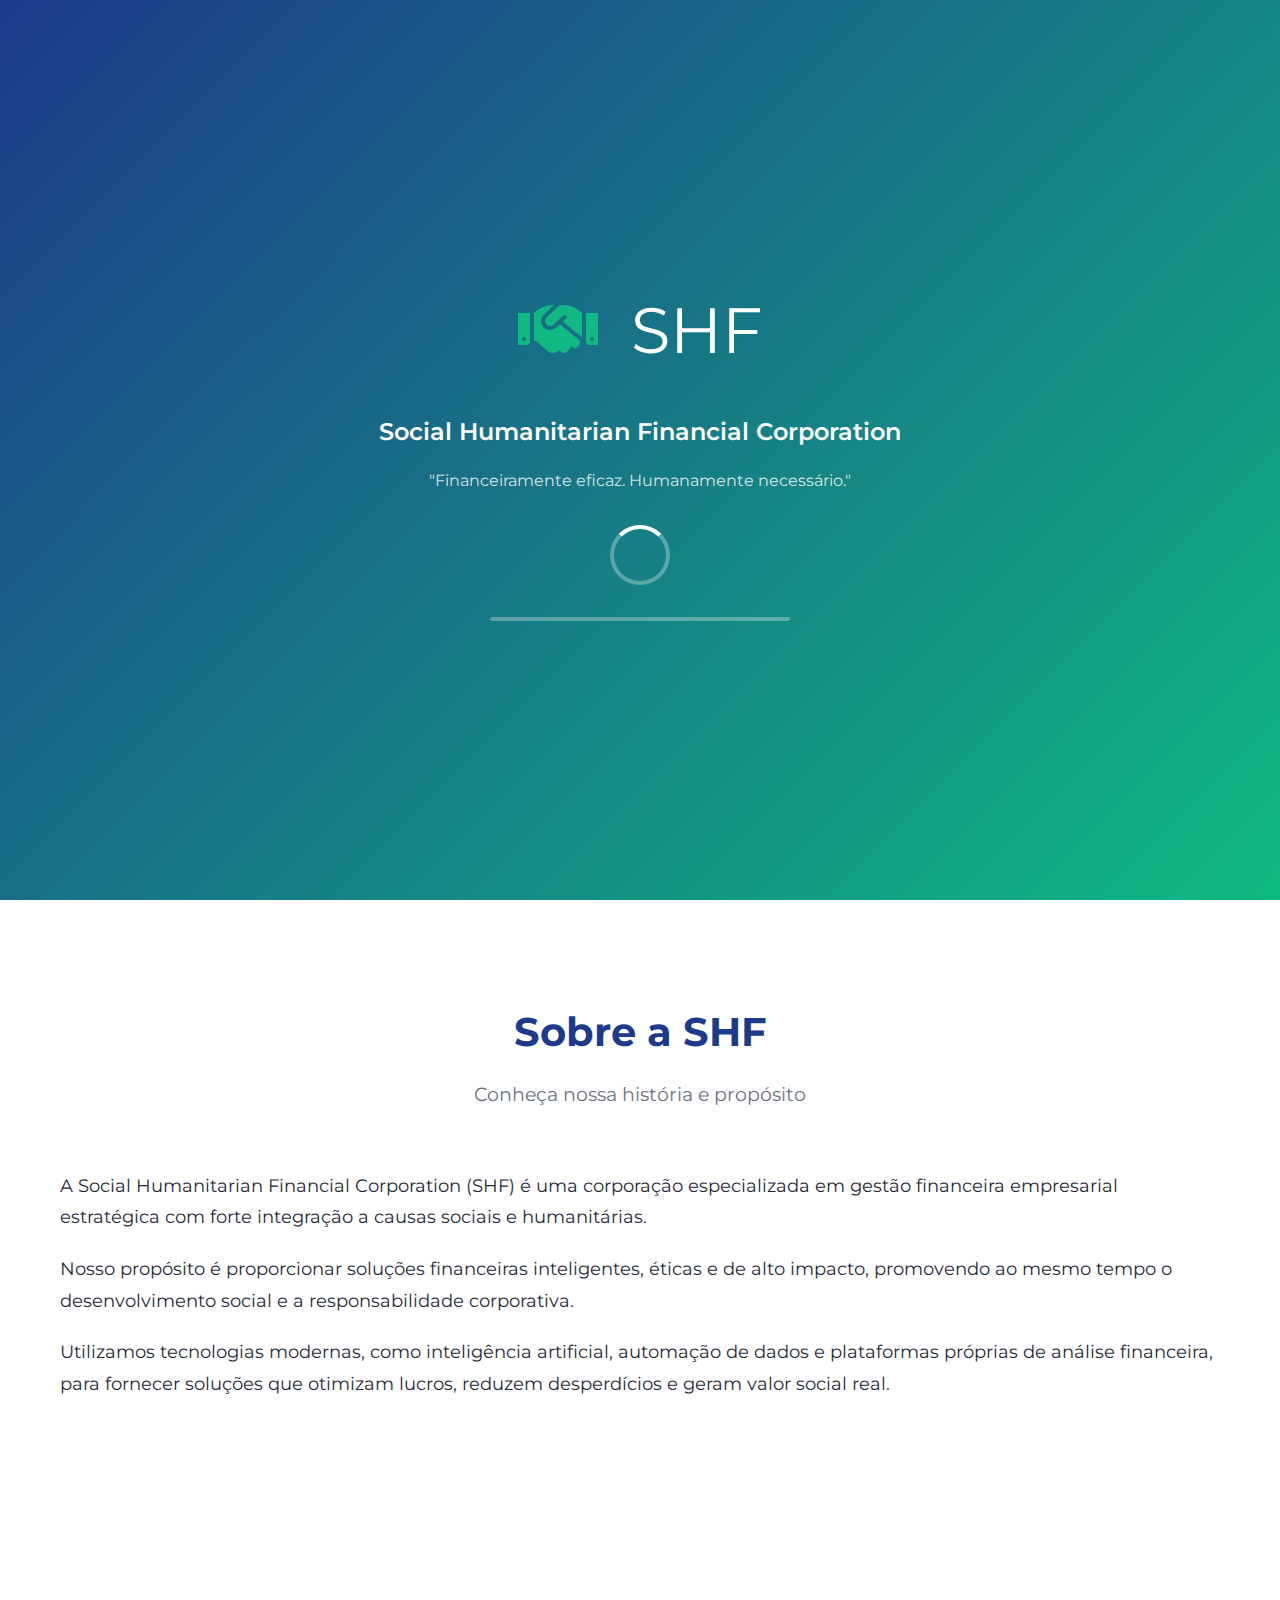
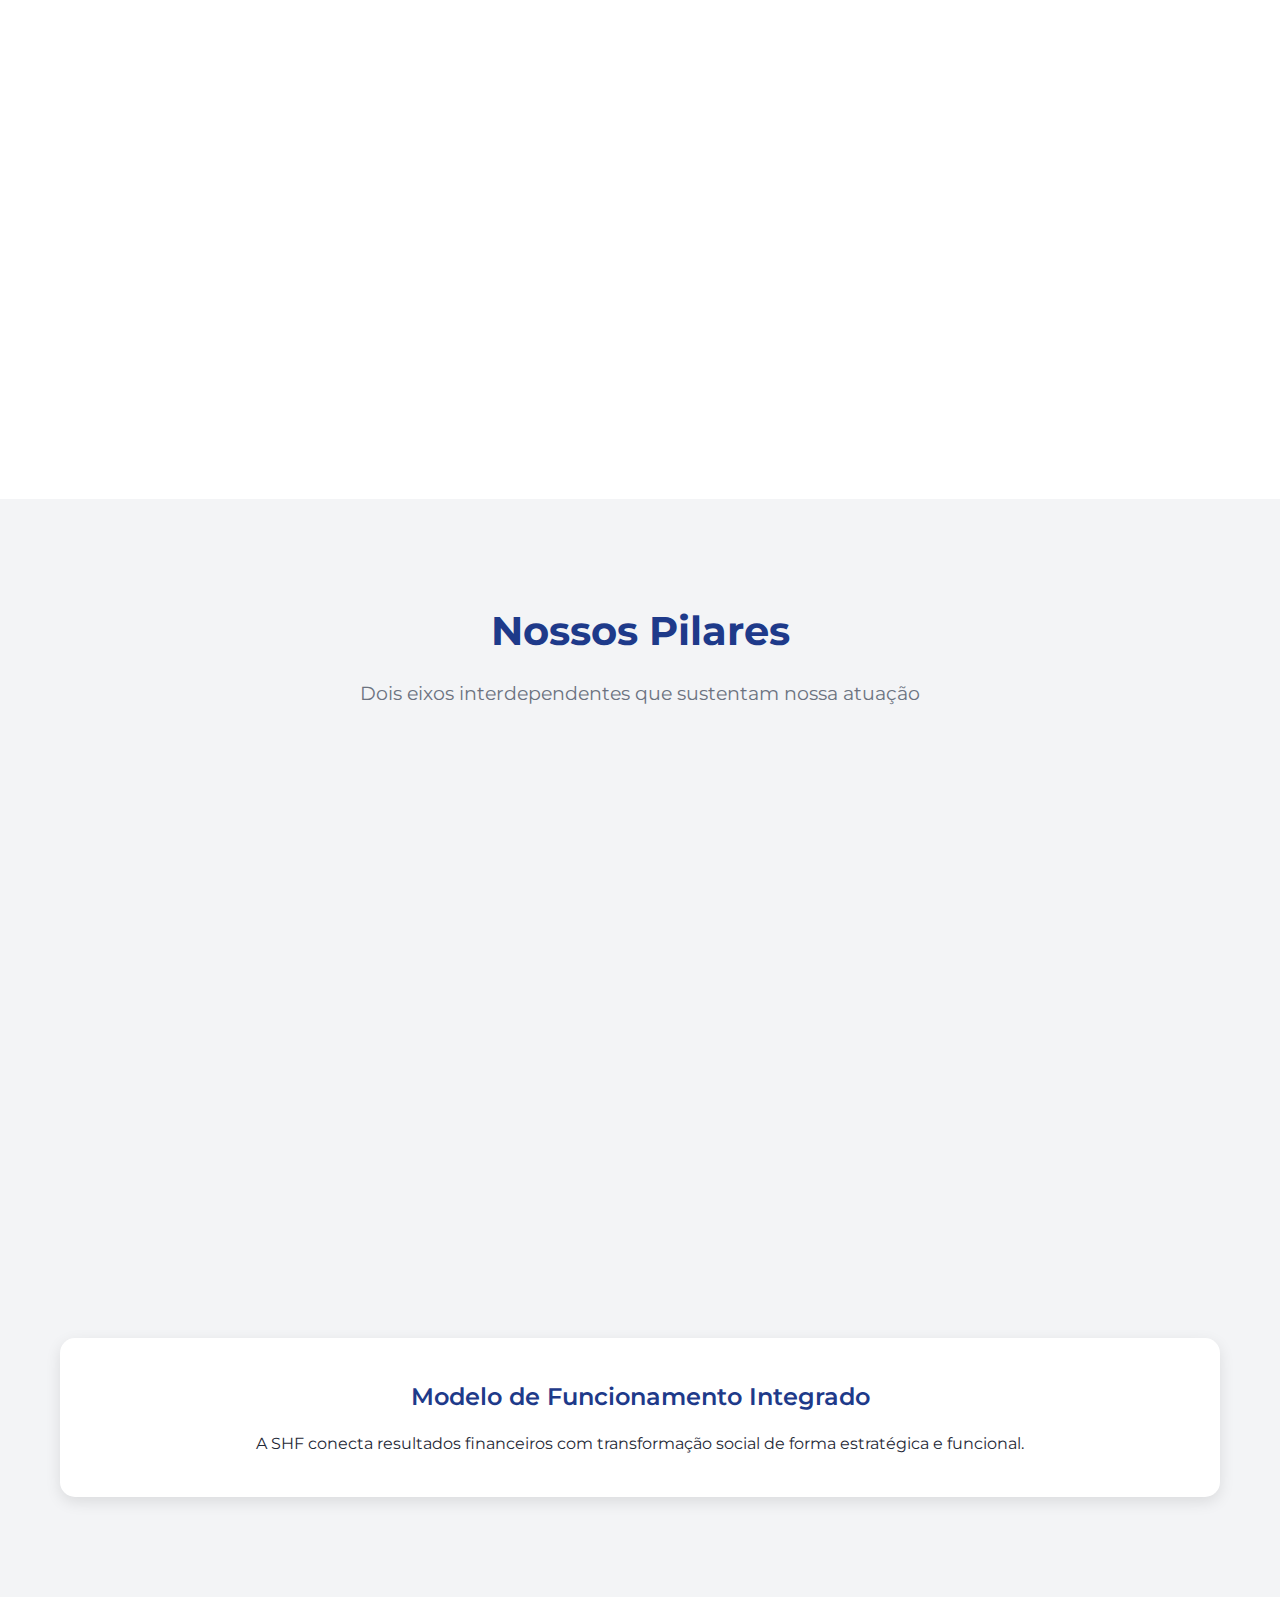
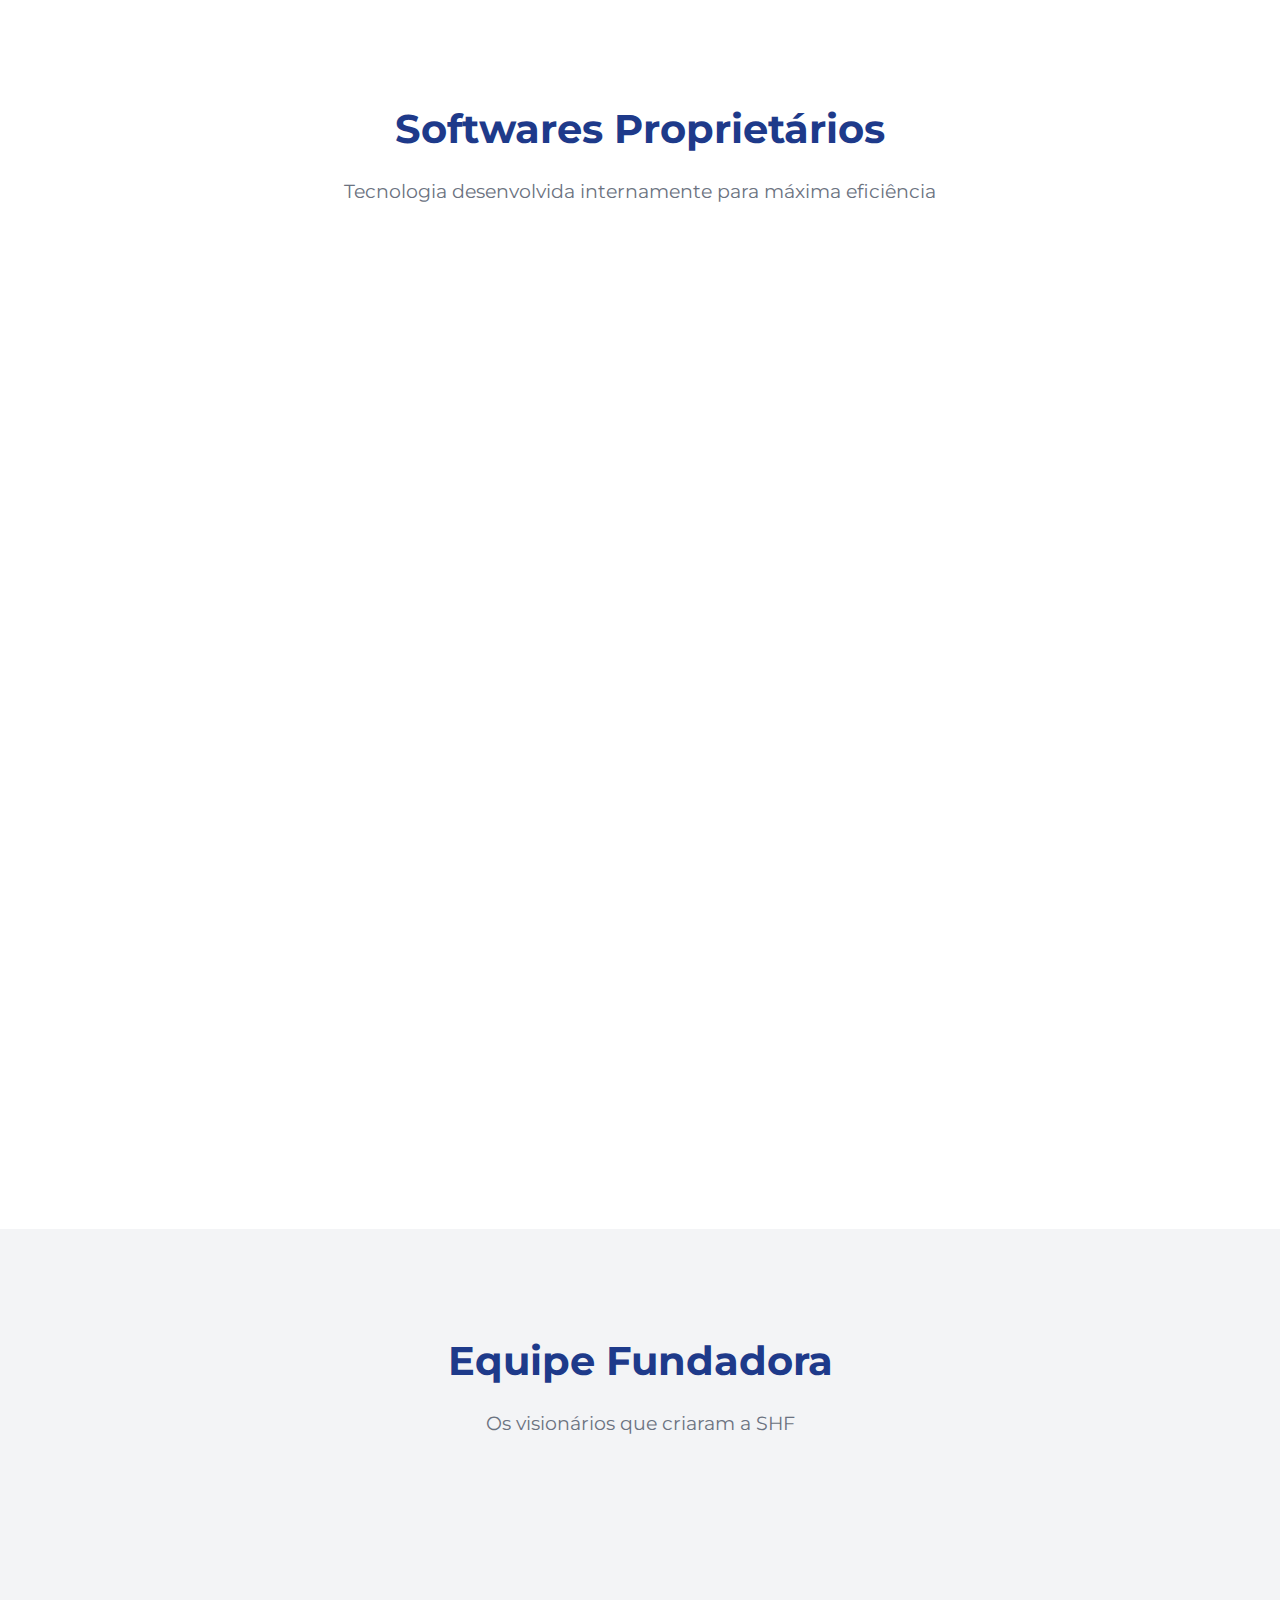
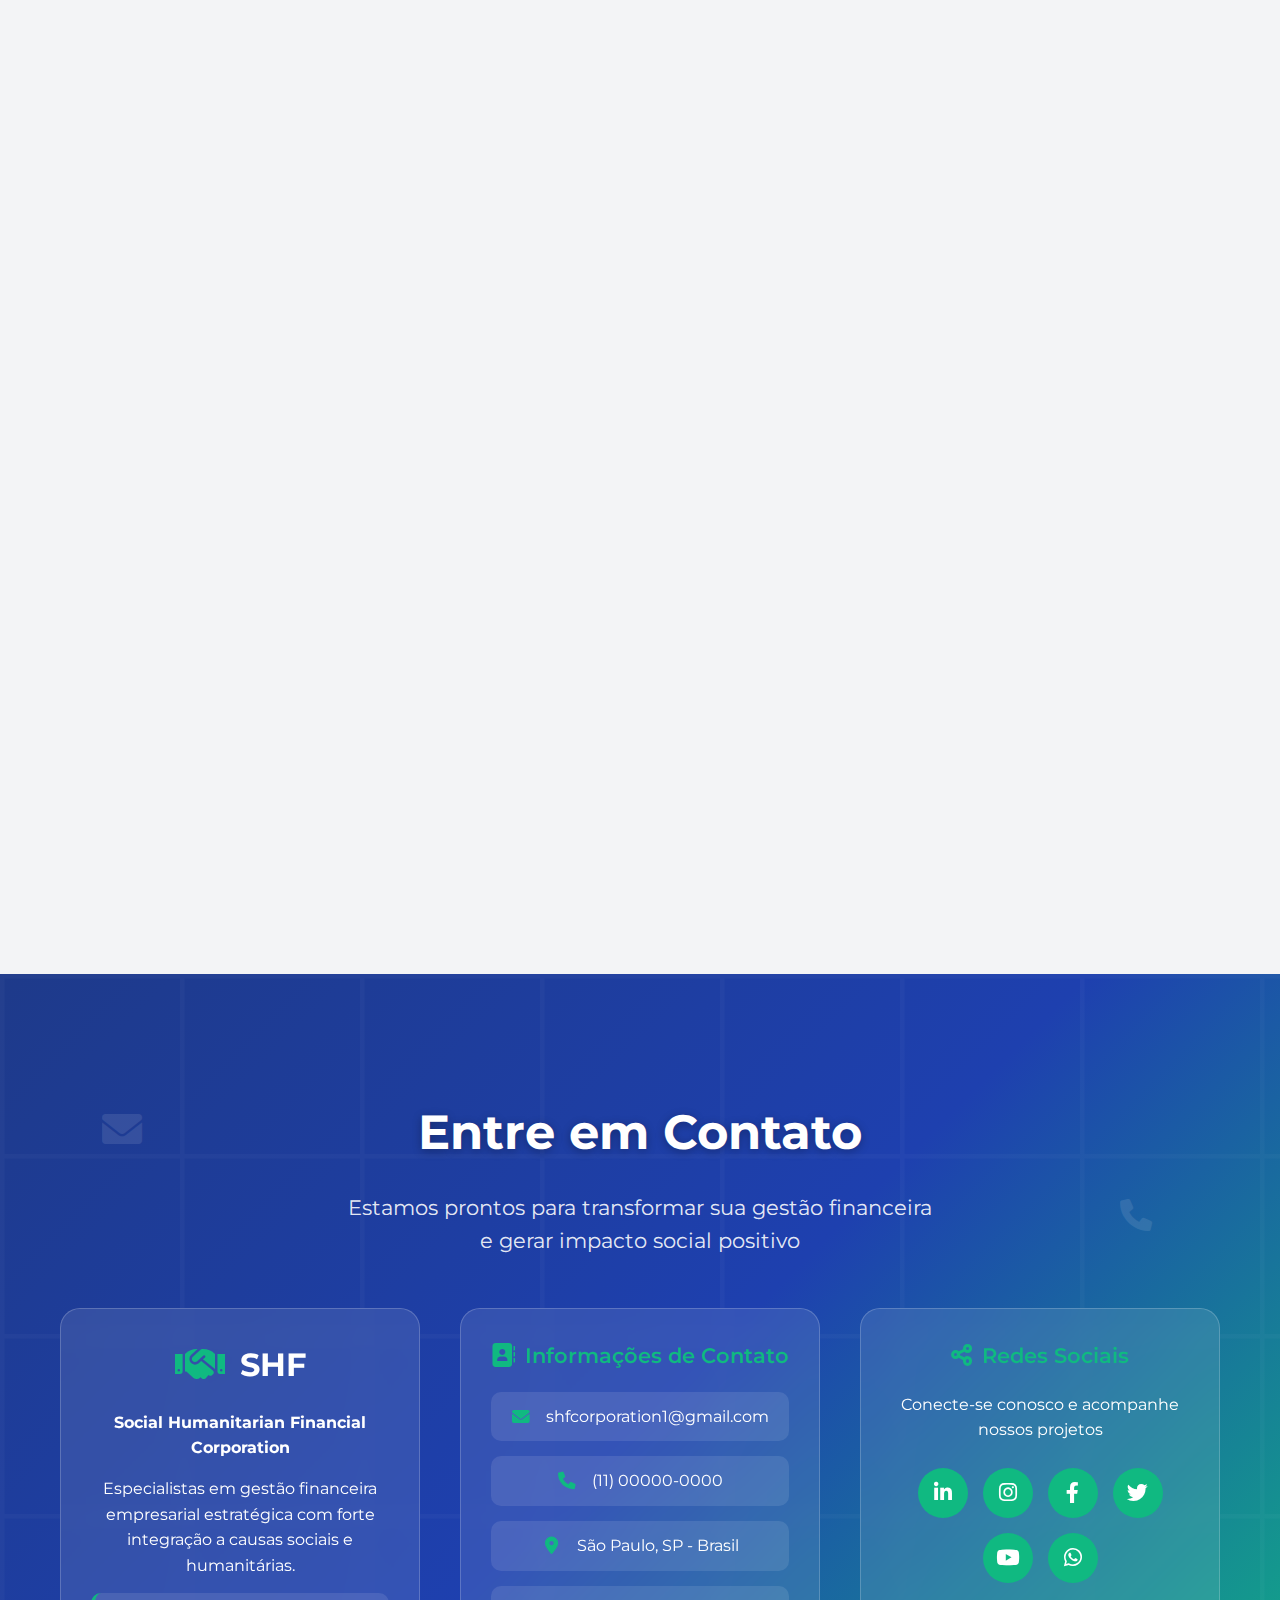
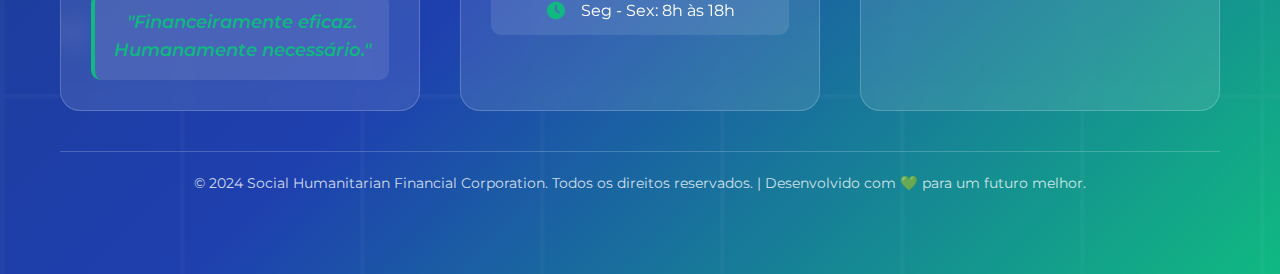
<file: SHF/site/index.html>
<!DOCTYPE html>
<html lang="pt-BR">
<head>
    <meta charset="UTF-8">
    <meta name="viewport" content="width=device-width, initial-scale=1.0">
    <title>Sobre Nós - Social Humanitarian Financial Corporation</title>
    <link rel="stylesheet" href="styles.css">
    <link href="https://fonts.googleapis.com/css2?family=Montserrat:wght@300;400;500;600;700&display=swap" rel="stylesheet">
    <link rel="stylesheet" href="https://cdnjs.cloudflare.com/ajax/libs/font-awesome/6.0.0/css/all.min.css">
</head>
<body>

    <div class="loading-overlay" id="loadingOverlay">
        <div class="loading-content">
            <div class="loading-logo">
                <i class="fas fa-handshake"></i>
                <span>SHF</span>
            </div>
            <div class="loading-text">Social Humanitarian Financial Corporation</div>
            <div class="loading-subtext">"Financeiramente eficaz. Humanamente necessário."</div>
            <div class="loading-spinner"></div>
            <div class="loading-progress">
                <div class="loading-progress-bar"></div>
            </div>
        </div>
    </div>


    <div class="transition-overlay" id="transitionOverlay">
        <div class="transition-spinner"></div>
    </div>

    
    <header class="header">
        <nav class="nav">
            <div class="nav-container">
                <div class="logo">
                    <i class="fas fa-handshake"></i>
                    <span>SHF</span>
                </div>
                <ul class="nav-menu">
                    <li><a href="#inicio" class="nav-link">Início</a></li>
                    <li><a href="#sobre" class="nav-link">Sobre</a></li>
                    <li><a href="#pilares" class="nav-link">Pilares</a></li>
                    <li><a href="#softwares" class="nav-link">Softwares</a></li>
                    <li><a href="#equipe" class="nav-link">Equipe</a></li>
                    <li><a href="#contato" class="nav-link">Contato</a></li>
                </ul>
                <div class="hamburger">
                    <span></span>
                    <span></span>
                    <span></span>
                </div>
            </div>
        </nav>
    </header>

   
    <section id="inicio" class="hero page-section active">
        <div class="hero-content">
            <div class="hero-text">
                <h1 class="hero-title">Social Humanitarian Financial Corporation</h1>
                <p class="hero-slogan">"Financeiramente eficaz. Humanamente necessário."</p>
                <p class="hero-support">"Gerenciamos o presente para construirmos um futuro melhor."</p>
                <button class="cta-button" onclick="scrollToSection('sobre')">
                    Conheça Nossa História
                    <i class="fas fa-arrow-down"></i>
                </button>
            </div>
            <div class="hero-visual">
                <div class="floating-card">
                    <i class="fas fa-chart-line"></i>
                    <span>Gestão Financeira</span>
                </div>
                <div class="floating-card">
                    <i class="fas fa-heart"></i>
                    <span>Impacto Social</span>
                </div>
                <div class="floating-card">
                    <i class="fas fa-users"></i>
                    <span>Responsabilidade</span>
                </div>
            </div>
        </div>
    </section>


    <section id="sobre" class="about page-section">
        <div class="container">
            <div class="section-header">
                <h2>Sobre a SHF</h2>
                <p>Conheça nossa história e propósito</p>
            </div>
            
            <div class="about-content">
                <div class="about-text">
                    <p>A Social Humanitarian Financial Corporation (SHF) é uma corporação especializada em gestão financeira empresarial estratégica com forte integração a causas sociais e humanitárias.</p>
                    
                    <p>Nosso propósito é proporcionar soluções financeiras inteligentes, éticas e de alto impacto, promovendo ao mesmo tempo o desenvolvimento social e a responsabilidade corporativa.</p>
                    
                    <p>Utilizamos tecnologias modernas, como inteligência artificial, automação de dados e plataformas próprias de análise financeira, para fornecer soluções que otimizam lucros, reduzem desperdícios e geram valor social real.</p>
                </div>
                
                <div class="mission-vision-values">
                    <div class="mvv-card">
                        <div class="mvv-icon">
                            <i class="fas fa-bullseye"></i>
                        </div>
                        <h3>Missão</h3>
                        <p>Entregar excelência em gerenciamento financeiro com impacto social positivo, transformando empresas e comunidades com ética, inovação e compromisso humanitário.</p>
                    </div>
                    
                    <div class="mvv-card">
                        <div class="mvv-icon">
                            <i class="fas fa-eye"></i>
                        </div>
                        <h3>Visão</h3>
                        <p>Ser a maior referência nacional e internacional em consultoria e gerenciamento financeiro com integração social e humanitária.</p>
                    </div>
                    
                    <div class="mvv-card">
                        <div class="mvv-icon">
                            <i class="fas fa-gem"></i>
                        </div>
                        <h3>Valores</h3>
                        <ul>
                            <li><strong>Inovação:</strong> Tecnologia de ponta para soluções práticas</li>
                            <li><strong>Responsabilidade:</strong> Compromisso com bem-estar financeiro e social</li>
                            <li><strong>Ética:</strong> Transparência e integridade</li>
                            <li><strong>Eficiência:</strong> Resultados concretos com inteligência</li>
                            <li><strong>Comprometimento Social:</strong> Recursos para projetos humanitários</li>
                        </ul>
                    </div>
                </div>
            </div>
        </div>
    </section>

  
    <section id="pilares" class="pillars page-section">
        <div class="container">
            <div class="section-header">
                <h2>Nossos Pilares</h2>
                <p>Dois eixos interdependentes que sustentam nossa atuação</p>
            </div>
            
            <div class="pillars-content">
                <div class="pillar-card financial">
                    <div class="pillar-header">
                        <i class="fas fa-chart-bar"></i>
                        <h3>Pilar Financeiro</h3>
                        <span class="pillar-subtitle">Núcleo Operacional da Empresa</span>
                    </div>
                    
                    <div class="pillar-content">
                        <h4>Principais Funções:</h4>
                        <ul>
                            <li>Análise e diagnóstico financeiro empresarial</li>
                            <li>Planejamento estratégico de receitas e despesas</li>
                            <li>Reestruturação de dívidas e reorganização orçamentária</li>
                            <li>Desenvolvimento de planos de corte de custos</li>
                            <li>Implementação de sistemas automatizados</li>
                            <li>Prestação de contas e relatórios gerenciais</li>
                        </ul>
                    </div>
                </div>
                
                <div class="pillar-card humanitarian">
                    <div class="pillar-header">
                        <i class="fas fa-hands-helping"></i>
                        <h3>Pilar Humanitário</h3>
                        <span class="pillar-subtitle">Impacto Social Integrado</span>
                    </div>
                    
                    <div class="pillar-content">
                        <h4>Áreas de Atuação:</h4>
                        <div class="humanitarian-areas">
                            <div class="area-item">
                                <i class="fas fa-heartbeat"></i>
                                <span>Saúde</span>
                            </div>
                            <div class="area-item">
                                <i class="fas fa-utensils"></i>
                                <span>Alimentação</span>
                            </div>
                            <div class="area-item">
                                <i class="fas fa-tshirt"></i>
                                <span>Vestimenta</span>
                            </div>
                            <div class="area-item">
                                <i class="fas fa-hammer"></i>
                                <span>Infraestrutura</span>
                            </div>
                            <div class="area-item">
                                <i class="fas fa-leaf"></i>
                                <span>Meio Ambiente</span>
                            </div>
                            <div class="area-item">
                                <i class="fas fa-briefcase"></i>
                                <span>Trabalho e Renda</span>
                            </div>
                        </div>
                    </div>
                </div>
            </div>
            
            <div class="integration-example">
                <h3>Modelo de Funcionamento Integrado</h3>
                <p>A SHF conecta resultados financeiros com transformação social de forma estratégica e funcional.</p>
            </div>
        </div>
    </section>

    
    <section id="softwares" class="softwares page-section">
        <div class="container">
            <div class="section-header">
                <h2>Softwares Proprietários</h2>
                <p>Tecnologia desenvolvida internamente para máxima eficiência</p>
            </div>
            
            <div class="software-grid">
                <div class="software-card">
                    <div class="software-icon">
                        <i class="fas fa-calculator"></i>
                    </div>
                    <h3>SHF SmartFinance</h3>
                    <p>Sistema principal com diagnóstico, controle e relatórios financeiros detalhados em tempo real.</p>
                    <ul>
                        <li>Painel de controle em tempo real</li>
                        <li>Análise automática de fluxo de caixa</li>
                        <li>Identificação de gargalos financeiros</li>
                        <li>Previsão de receita e margem de lucro</li>
                    </ul>
                </div>
                
                <div class="software-card">
                    <div class="software-icon">
                        <i class="fas fa-graduation-cap"></i>
                    </div>
                    <h3>SHF EduFinance</h3>
                    <p>Sistema de educação financeira online para assistidos do pilar humanitário.</p>
                </div>
                
                <div class="software-card">
                    <div class="software-icon">
                        <i class="fas fa-link"></i>
                    </div>
                    <h3>SHF LinkValue</h3>
                    <p>Sistema de integração entre empresas gerenciadas e setores do pilar humanitário.</p>
                </div>
                
                <div class="software-card">
                    <div class="software-icon">
                        <i class="fas fa-file-alt"></i>
                    </div>
                    <h3>SHF ReportPro</h3>
                    <p>Sistema avançado de geração de relatórios de desempenho financeiro e impacto social.</p>
                </div>
                
                <div class="software-card">
                    <div class="software-icon">
                        <i class="fas fa-handshake"></i>
                    </div>
                    <h3>SHF PartnerSync</h3>
                    <p>Plataforma de comunicação e formalização de contratos com parceiros e investidores.</p>
                </div>
            </div>
        </div>
    </section>
    
    <section id="equipe" class="team page-section">
        <div class="container">
            <div class="section-header">
                <h2>Equipe Fundadora</h2>
                <p>Os visionários que criaram a SHF</p>
            </div>
            
            <div class="team-grid">
                <div class="team-member">
                    <div class="member-avatar">
                        <i class="fas fa-user"></i>
                    </div>
                    <h3>Ryan Lucas França Rodriguês</h3>
                    <p>Lider</p>
                </div>
                
                <div class="team-member">
                    <div class="member-avatar">
                        <i class="fas fa-user"></i>
                    </div>
                    <h3>Cauã dos Santos Felix</h3>
                    <p>Vice Lider</p>
                </div>
                
                <div class="team-member">
                    <div class="member-avatar">
                        <i class="fas fa-user"></i>
                    </div>
                    <h3>Paul Henrique Ponce Mamani</h3>
                    <p>Lider De Designer</p>
                </div>
                
                <div class="team-member">
                    <div class="member-avatar">
                        <i class="fas fa-user"></i>
                    </div>
                    <h3>Gabriel Ferreira dos Santos</h3>
                    <p>Vice Lider De Designer</p>
                </div>
                
                <div class="team-member">
                    <div class="member-avatar">
                        <i class="fas fa-user"></i>
                    </div>
                    <h3>Samuel Toscani Dornelas de Oliveira</h3>
                    <p>Lider de finanças</p>
                </div>

                <div class="team-member">
                    <div class="member-avatar">
                        <i class="fas fa-user"></i>
                    </div>
                    <h3>Dilmar Ricardo Mamani Silvestre</h3>
                    <p>Registro</p>
                </div>

                <div class="team-member">
                    <div class="member-avatar">
                        <i class="fas fa-user"></i>
                    </div>
                    <h3>Jonatan Choque Marca</h3>
                    <p>Registro</p>
                </div>

                <div class="team-member">
                    <div class="member-avatar">
                        <i class="fas fa-user"></i>
                    </div>
                    <h3>Samit German Mamani Condori</h3>
                    <p>Programador</p>
                </div>

                <div class="team-member">
                    <div class="member-avatar">
                        <i class="fas fa-user"></i>
                    </div>
                    <h3>Luis Fernando Quispe Mamani</h3>
                    <p>Chefe De Documentação</p>
                </div>
                
                <div class="team-member">
                    <div class="member-avatar">
                        <i class="fas fa-user"></i>
                    </div>
                    <h3>Leandro Villca Alanoca</h3>
                    <p>Programador</p>
                </div>
            </div>
        </div>
    </section>

    
<footer id="contato" class="footer">
    
    <i class="fas fa-envelope contact-floating"></i>
    <i class="fas fa-phone contact-floating"></i>
    <i class="fas fa-map-marker-alt contact-floating"></i>
    
    <div class="container">
        <div class="contact-hero">
            <h2>Entre em Contato</h2>
            <p>Estamos prontos para transformar sua gestão financeira e gerar impacto social positivo</p>
        </div>
        
        <div class="footer-content">
            <div class="footer-section">
                <div class="footer-logo">
                    <i class="fas fa-handshake"></i>
                    <span>SHF</span>
                </div>
                <div class="company-info">
                    <p><strong>Social Humanitarian Financial Corporation</strong></p>
                    <p>Especialistas em gestão financeira empresarial estratégica com forte integração a causas sociais e humanitárias.</p>
                    <div class="company-slogan">
                        "Financeiramente eficaz. Humanamente necessário."
                    </div>
                </div>
            </div>
            
            <div class="footer-section">
                <h3><i class="fas fa-address-book"></i> Informações de Contato</h3>
                <div class="contact-info">
                    <div class="contact-item">
                        <i class="fas fa-envelope"></i>
                        <span>shfcorporation1@gmail.com</span>
                    </div>
                    <div class="contact-item">
                        <i class="fas fa-phone"></i>
                        <span>(11) 00000-0000 </span>
                    </div>
                    <div class="contact-item">
                        <i class="fas fa-map-marker-alt"></i>
                        <span>São Paulo, SP - Brasil</span>
                    </div>
                    <div class="contact-item">
                        <i class="fas fa-clock"></i>
                        <span>Seg - Sex: 8h às 18h</span>
                    </div>
                </div>
            </div>
            
            <div class="footer-section">
                <h3><i class="fas fa-share-alt"></i> Redes Sociais</h3>
                <p style="margin-bottom: 25px;">Conecte-se conosco e acompanhe nossos projetos</p>
                <div class="social-links">
                    <a href="#" title="LinkedIn">
                        <i class="fab fa-linkedin-in"></i>
                    </a>
                    <a href="https://www.instagram.com/shf_corporation?igsh=c2YxNnoweXVnMThj" title="Instagram">
                        <i class="fab fa-instagram"></i>
                    </a>
                    <a href="#" title="Facebook">
                        <i class="fab fa-facebook-f"></i>
                    </a>
                    <a href="#" title="Twitter">
                        <i class="fab fa-twitter"></i>
                    </a>
                    <a href="#" title="YouTube">
                        <i class="fab fa-youtube"></i>
                    </a>
                    <a href="#" title="WhatsApp">
                        <i class="fab fa-whatsapp"></i>
                    </a>
                </div>
            </div>
        </div>
        
        <div class="footer-bottom">
            <p>&copy; 2024 Social Humanitarian Financial Corporation. Todos os direitos reservados. | Desenvolvido com 💚 para um futuro melhor.</p>
        </div>
    </div>
</footer>

    <script src="script.js"></script>
</body>
</html>
</file>
<file: SHF/site/styles.css>
* {
  margin: 0;
  padding: 0;
  box-sizing: border-box;
}

:root {
  --primary-blue: #1e3a8a;
  --emerald-green: #10b981;
  --light-gray: #f3f4f6;
  --dark-gray: #374151;
  --white: #ffffff;
  --text-dark: #1f2937;
  --text-light: #6b7280;
}

/* SCROLL LIVRE - SEM BLOQUEIOS */
body {
  font-family: "Montserrat", sans-serif;
  line-height: 1.6;
  color: var(--text-dark);
  overflow-x: hidden;
  overflow-y: auto; /* SCROLL LIVRE */
}

html {
  overflow-y: auto; /* SCROLL LIVRE */
  scroll-behavior: smooth;
}

.container {
  max-width: 1200px;
  margin: 0 auto;
  padding: 0 20px;
}

/* Header */
.header {
  position: fixed;
  top: 0;
  width: 100%;
  background: rgba(30, 58, 138, 0.95);
  backdrop-filter: blur(10px);
  z-index: 1000;
  transition: all 0.3s ease;
}

.nav-container {
  max-width: 1200px;
  margin: 0 auto;
  padding: 0 20px;
  display: flex;
  justify-content: space-between;
  align-items: center;
  height: 70px;
}

.logo {
  display: flex;
  align-items: center;
  gap: 10px;
  color: var(--white);
  font-size: 24px;
  font-weight: 700;
}

.logo i {
  font-size: 28px;
  color: var(--emerald-green);
}

.nav-menu {
  display: flex;
  list-style: none;
  gap: 30px;
}

.nav-link {
  color: var(--white);
  text-decoration: none;
  font-weight: 500;
  transition: color 0.3s ease;
  position: relative;
}

.nav-link:hover {
  color: var(--emerald-green);
}

.nav-link::after {
  content: "";
  position: absolute;
  bottom: -5px;
  left: 0;
  width: 0;
  height: 2px;
  background: var(--emerald-green);
  transition: width 0.3s ease;
}

.nav-link:hover::after {
  width: 100%;
}

.hamburger {
  display: none;
  flex-direction: column;
  cursor: pointer;
}

.hamburger span {
  width: 25px;
  height: 3px;
  background: var(--white);
  margin: 3px 0;
  transition: 0.3s;
}

/* Hero Section */
.hero {
  min-height: 100vh;
  background: linear-gradient(135deg, var(--primary-blue) 0%, var(--emerald-green) 100%);
  display: flex;
  align-items: center;
  padding-top: 70px;
  position: relative;
  overflow: hidden;
}

.hero::before {
  content: "";
  position: absolute;
  top: 0;
  left: 0;
  right: 0;
  bottom: 0;
  background: url('data:image/svg+xml,<svg xmlns="http://www.w3.org/2000/svg" viewBox="0 0 100 100"><defs><pattern id="grid" width="10" height="10" patternUnits="userSpaceOnUse"><path d="M 10 0 L 0 0 0 10" fill="none" stroke="rgba(255,255,255,0.1)" stroke-width="0.5"/></pattern></defs><rect width="100" height="100" fill="url(%23grid)"/></svg>');
  opacity: 0.3;
}

.hero-content {
  max-width: 1200px;
  margin: 0 auto;
  padding: 0 20px;
  display: grid;
  grid-template-columns: 1fr 1fr;
  gap: 60px;
  align-items: center;
  position: relative;
  z-index: 1;
}

.hero-title {
  font-size: 3.5rem;
  font-weight: 700;
  color: var(--white);
  margin-bottom: 20px;
  line-height: 1.2;
}

.hero-slogan {
  font-size: 1.5rem;
  color: var(--emerald-green);
  font-weight: 600;
  margin-bottom: 15px;
}

.hero-support {
  font-size: 1.2rem;
  color: rgba(255, 255, 255, 0.9);
  margin-bottom: 30px;
}

.cta-button {
  background: var(--emerald-green);
  color: var(--white);
  border: none;
  padding: 15px 30px;
  font-size: 1.1rem;
  font-weight: 600;
  border-radius: 50px;
  cursor: pointer;
  transition: all 0.3s ease;
  display: flex;
  align-items: center;
  gap: 10px;
  width: fit-content;
}

.cta-button:hover {
  background: #0d9668;
  transform: translateY(-2px);
  box-shadow: 0 10px 25px rgba(16, 185, 129, 0.3);
}

.hero-visual {
  display: flex;
  flex-direction: column;
  gap: 20px;
  position: relative;
}

.floating-card {
  background: rgba(255, 255, 255, 0.1);
  backdrop-filter: blur(10px);
  border: 1px solid rgba(255, 255, 255, 0.2);
  padding: 20px;
  border-radius: 15px;
  display: flex;
  align-items: center;
  gap: 15px;
  color: var(--white);
  font-weight: 600;
  animation: float 3s ease-in-out infinite;
}

.floating-card:nth-child(2) {
  animation-delay: 1s;
  margin-left: 40px;
}

.floating-card:nth-child(3) {
  animation-delay: 2s;
  margin-left: 20px;
}

.floating-card i {
  font-size: 24px;
  color: var(--emerald-green);
}

@keyframes float {
  0%,
  100% {
    transform: translateY(0px);
  }
  50% {
    transform: translateY(-10px);
  }
}

/* Section Headers */
.section-header {
  text-align: center;
  margin-bottom: 60px;
}

.section-header h2 {
  font-size: 2.5rem;
  font-weight: 700;
  color: var(--primary-blue);
  margin-bottom: 15px;
}

.section-header p {
  font-size: 1.2rem;
  color: var(--text-light);
}

/* About Section */
.about {
  padding: 100px 0;
  background: var(--white);
  min-height: 100vh; /* Garantir altura mínima */
}

.about-content {
  display: grid;
  gap: 60px;
}

.about-text {
  font-size: 1.1rem;
  line-height: 1.8;
  color: var(--text-dark);
}

.about-text p {
  margin-bottom: 20px;
}

.mission-vision-values {
  display: grid;
  grid-template-columns: repeat(auto-fit, minmax(300px, 1fr));
  gap: 30px;
}

.mvv-card {
  background: var(--light-gray);
  padding: 30px;
  border-radius: 15px;
  text-align: center;
  transition: transform 0.3s ease;
}

.mvv-card:hover {
  transform: translateY(-5px);
}

.mvv-icon {
  width: 80px;
  height: 80px;
  background: var(--emerald-green);
  border-radius: 50%;
  display: flex;
  align-items: center;
  justify-content: center;
  margin: 0 auto 20px;
}

.mvv-icon i {
  font-size: 32px;
  color: var(--white);
}

.mvv-card h3 {
  font-size: 1.5rem;
  font-weight: 600;
  color: var(--primary-blue);
  margin-bottom: 15px;
}

.mvv-card ul {
  list-style: none;
  text-align: left;
}

.mvv-card li {
  margin-bottom: 10px;
  padding-left: 20px;
  position: relative;
}

.mvv-card li::before {
  content: "✓";
  position: absolute;
  left: 0;
  color: var(--emerald-green);
  font-weight: bold;
}

/* Pillars Section */
.pillars {
  padding: 100px 0;
  background: var(--light-gray);
  min-height: 100vh; /* Garantir altura mínima */
}

.pillars-content {
  display: grid;
  grid-template-columns: 1fr 1fr;
  gap: 40px;
  margin-bottom: 60px;
}

.pillar-card {
  background: var(--white);
  border-radius: 20px;
  padding: 40px;
  box-shadow: 0 10px 30px rgba(0, 0, 0, 0.1);
  transition: transform 0.3s ease;
}

.pillar-card:hover {
  transform: translateY(-10px);
}

.pillar-header {
  text-align: center;
  margin-bottom: 30px;
}

.pillar-header i {
  font-size: 48px;
  margin-bottom: 15px;
}

.financial .pillar-header i {
  color: var(--primary-blue);
}

.humanitarian .pillar-header i {
  color: var(--emerald-green);
}

.pillar-header h3 {
  font-size: 1.8rem;
  font-weight: 700;
  margin-bottom: 5px;
}

.financial .pillar-header h3 {
  color: var(--primary-blue);
}

.humanitarian .pillar-header h3 {
  color: var(--emerald-green);
}

.pillar-subtitle {
  color: var(--text-light);
  font-style: italic;
}

.pillar-content h4 {
  font-size: 1.2rem;
  font-weight: 600;
  margin-bottom: 15px;
  color: var(--text-dark);
}

.pillar-content ul {
  list-style: none;
}

.pillar-content li {
  margin-bottom: 10px;
  padding-left: 25px;
  position: relative;
}

.pillar-content li::before {
  content: "→";
  position: absolute;
  left: 0;
  font-weight: bold;
}

.financial .pillar-content li::before {
  color: var(--primary-blue);
}

.humanitarian .pillar-content li::before {
  color: var(--emerald-green);
}

.humanitarian-areas {
  display: grid;
  grid-template-columns: repeat(2, 1fr);
  gap: 15px;
}

.area-item {
  display: flex;
  align-items: center;
  gap: 10px;
  padding: 10px;
  background: var(--light-gray);
  border-radius: 10px;
}

.area-item i {
  color: var(--emerald-green);
  font-size: 18px;
}

.integration-example {
  background: var(--white);
  padding: 40px;
  border-radius: 15px;
  text-align: center;
  box-shadow: 0 5px 15px rgba(0, 0, 0, 0.1);
}

.integration-example h3 {
  font-size: 1.5rem;
  font-weight: 600;
  color: var(--primary-blue);
  margin-bottom: 15px;
}

/* Softwares Section */
.softwares {
  padding: 100px 0;
  background: var(--white);
  min-height: 120vh; /* MAIS ALTURA PARA PERMITIR SCROLL */
}

.software-grid {
  display: grid;
  grid-template-columns: repeat(auto-fit, minmax(300px, 1fr));
  gap: 30px;
  margin-bottom: 100px; /* ESPAÇO EXTRA PARA SCROLL */
}

.software-card {
  background: var(--light-gray);
  padding: 30px;
  border-radius: 15px;
  text-align: center;
  transition: all 0.3s ease;
  border: 2px solid transparent;
}

.software-card:hover {
  transform: translateY(-5px);
  border-color: var(--emerald-green);
  box-shadow: 0 15px 30px rgba(16, 185, 129, 0.2);
}

.software-icon {
  width: 80px;
  height: 80px;
  background: var(--primary-blue);
  border-radius: 50%;
  display: flex;
  align-items: center;
  justify-content: center;
  margin: 0 auto 20px;
}

.software-icon i {
  font-size: 32px;
  color: var(--white);
}

.software-card h3 {
  font-size: 1.3rem;
  font-weight: 600;
  color: var(--primary-blue);
  margin-bottom: 15px;
}

.software-card p {
  color: var(--text-dark);
  margin-bottom: 15px;
}

.software-card ul {
  list-style: none;
  text-align: left;
}

.software-card li {
  margin-bottom: 8px;
  padding-left: 20px;
  position: relative;
  font-size: 0.9rem;
}

.software-card li::before {
  content: "•";
  position: absolute;
  left: 0;
  color: var(--emerald-green);
  font-weight: bold;
}

/* Planos Section */
.planos {
  padding: 100px 0;
  background: var(--white);
  min-height: 100vh;
}

.plans-grid {
  display: grid;
  grid-template-columns: repeat(auto-fit, minmax(280px, 1fr));
  gap: 30px;
  margin-bottom: 60px;
}

.plan-card {
  background: var(--light-gray);
  border-radius: 20px;
  padding: 30px;
  transition: all 0.3s ease;
  display: flex;
  flex-direction: column;
  box-shadow: 0 5px 15px rgba(0, 0, 0, 0.1);
  border-top: 5px solid transparent;
}

.plan-card:hover {
  transform: translateY(-10px);
  box-shadow: 0 20px 40px rgba(0, 0, 0, 0.15);
}

.essencial {
  border-top-color: #10b981;
}

.profissional {
  border-top-color: #3b82f6;
}

.corporativo {
  border-top-color: #8b5cf6;
}

.personalizado {
  border-top-color: #eab308;
}

.plan-header {
  text-align: center;
  margin-bottom: 20px;
  padding-bottom: 20px;
  border-bottom: 1px solid rgba(0, 0, 0, 0.1);
}

.plan-icon {
  font-size: 2.5rem;
  margin-bottom: 10px;
}

.plan-header h3 {
  font-size: 1.8rem;
  font-weight: 700;
  color: var(--primary-blue);
  margin-bottom: 15px;
}

.plan-price {
  font-size: 2rem;
  font-weight: 700;
  color: var(--text-dark);
}

.plan-price span {
  font-size: 1rem;
  font-weight: 400;
  color: var(--text-light);
}

.plan-ideal {
  background: rgba(0, 0, 0, 0.05);
  padding: 12px;
  border-radius: 10px;
  margin-bottom: 20px;
  text-align: center;
  font-size: 0.95rem;
}

.plan-features {
  flex-grow: 1;
  margin-bottom: 25px;
}

.plan-features h4 {
  font-size: 1.1rem;
  font-weight: 600;
  margin-bottom: 15px;
  color: var(--text-dark);
}

.plan-features ul {
  list-style: none;
}

.plan-features li {
  margin-bottom: 10px;
  padding-left: 25px;
  position: relative;
}

.plan-features li::before {
  content: "✓";
  position: absolute;
  left: 0;
  color: var(--emerald-green);
  font-weight: bold;
}

.plan-button {
  background: var(--emerald-green);
  color: var(--white);
  border: none;
  padding: 12px 20px;
  font-size: 1rem;
  font-weight: 600;
  border-radius: 50px;
  cursor: pointer;
  transition: all 0.3s ease;
  width: 100%;
}

.plan-button:hover {
  background: #0d9668;
  transform: translateY(-2px);
  box-shadow: 0 10px 25px rgba(16, 185, 129, 0.3);
}

.extras-section {
  background: var(--light-gray);
  padding: 40px;
  border-radius: 20px;
  margin-bottom: 60px;
}

.extras-section h3 {
  font-size: 1.5rem;
  font-weight: 600;
  color: var(--primary-blue);
  margin-bottom: 25px;
  text-align: center;
}

.extras-grid {
  display: grid;
  grid-template-columns: repeat(auto-fit, minmax(250px, 1fr));
  gap: 20px;
}

.extra-item {
  background: var(--white);
  padding: 20px;
  border-radius: 15px;
  display: flex;
  flex-direction: column;
  gap: 10px;
  box-shadow: 0 3px 10px rgba(0, 0, 0, 0.08);
  transition: all 0.3s ease;
}

.extra-item:hover {
  transform: translateY(-5px);
  box-shadow: 0 10px 20px rgba(0, 0, 0, 0.1);
}

.extra-name {
  font-weight: 600;
  color: var(--text-dark);
}

.extra-price {
  color: var(--emerald-green);
  font-weight: 700;
}

.strategy-section {
  background: linear-gradient(135deg, rgba(30, 58, 138, 0.05) 0%, rgba(16, 185, 129, 0.05) 100%);
  padding: 40px;
  border-radius: 20px;
  border-left: 5px solid var(--emerald-green);
}

.strategy-section h3 {
  font-size: 1.5rem;
  font-weight: 600;
  color: var(--primary-blue);
  margin-bottom: 15px;
}

.strategy-section p {
  margin-bottom: 15px;
  font-weight: 500;
}

.strategy-list {
  list-style: none;
}

.strategy-list li {
  margin-bottom: 10px;
  padding-left: 25px;
  position: relative;
}

.strategy-list li::before {
  content: "→";
  position: absolute;
  left: 0;
  color: var(--emerald-green);
  font-weight: bold;
}

@media (max-width: 768px) {
  .extras-grid {
    grid-template-columns: 1fr;
  }

  .plan-card {
    padding: 25px;
  }
}

/* Team Section */
.team {
  padding: 100px 0;
  background: var(--light-gray);
  min-height: 120vh; /* MAIS ALTURA PARA PERMITIR SCROLL */
}

.team-grid {
  display: grid;
  grid-template-columns: repeat(auto-fit, minmax(250px, 1fr));
  gap: 30px;
  margin-bottom: 100px; /* ESPAÇO EXTRA PARA SCROLL */
}

.team-member {
  background: var(--white);
  padding: 30px;
  border-radius: 15px;
  text-align: center;
  transition: transform 0.3s ease;
  box-shadow: 0 5px 15px rgba(0, 0, 0, 0.1);
}

.team-member:hover {
  transform: translateY(-5px);
}

.member-avatar {
  width: 100px;
  height: 100px;
  background: var(--emerald-green);
  border-radius: 50%;
  display: flex;
  align-items: center;
  justify-content: center;
  margin: 0 auto 20px;
}

.member-avatar i {
  font-size: 40px;
  color: var(--white);
}

.team-member h3 {
  font-size: 1.2rem;
  font-weight: 600;
  color: var(--primary-blue);
  margin-bottom: 5px;
}

.team-member p {
  color: var(--text-light);
  font-weight: 500;
}

/* Footer */
.footer {
  background: linear-gradient(135deg, var(--primary-blue) 0%, #1e40af 50%, var(--emerald-green) 100%);
  color: var(--white);
  padding: 60px 0 0 0;
  position: relative;
  overflow: hidden;
  min-height: 100vh;
  display: flex;
  align-items: center;
}

.footer::before {
  content: "";
  position: absolute;
  top: 0;
  left: 0;
  right: 0;
  bottom: 0;
  background: url('data:image/svg+xml,<svg xmlns="http://www.w3.org/2000/svg" viewBox="0 0 100 100"><defs><pattern id="contact-grid" width="20" height="20" patternUnits="userSpaceOnUse"><path d="M 20 0 L 0 0 0 20" fill="none" stroke="rgba(255,255,255,0.05)" stroke-width="1"/></pattern></defs><rect width="100" height="100" fill="url(%23contact-grid)"/></svg>');
  opacity: 0.5;
}

.footer .container {
  position: relative;
  z-index: 2;
  width: 100%;
  max-width: 1200px;
  margin: 0 auto;
  padding: 0 20px;
}

.contact-hero {
  text-align: center;
  margin-bottom: 50px;
}

.contact-hero h2 {
  font-size: 3rem;
  font-weight: 700;
  color: var(--white);
  margin-bottom: 20px;
  text-shadow: 0 2px 10px rgba(0, 0, 0, 0.3);
}

.contact-hero p {
  font-size: 1.3rem;
  color: rgba(255, 255, 255, 0.9);
  max-width: 600px;
  margin: 0 auto;
}

.footer-content {
  display: grid;
  grid-template-columns: 1fr 1fr 1fr;
  gap: 40px;
  margin-bottom: 40px;
}

.footer-section {
  background: rgba(255, 255, 255, 0.1);
  backdrop-filter: blur(10px);
  border: 1px solid rgba(255, 255, 255, 0.2);
  padding: 30px;
  border-radius: 20px;
  text-align: center;
  transition: all 0.3s ease;
}

.footer-section:hover {
  transform: translateY(-10px);
  background: rgba(255, 255, 255, 0.15);
  box-shadow: 0 20px 40px rgba(0, 0, 0, 0.2);
}

.footer-logo {
  display: flex;
  align-items: center;
  justify-content: center;
  gap: 15px;
  font-size: 2rem;
  font-weight: 700;
  margin-bottom: 20px;
}

.footer-logo i {
  font-size: 2.5rem;
  color: var(--emerald-green);
  animation: pulse 2s ease-in-out infinite;
}

.footer-section h3 {
  font-size: 1.3rem;
  font-weight: 600;
  margin-bottom: 20px;
  color: var(--emerald-green);
  display: flex;
  align-items: center;
  justify-content: center;
  gap: 10px;
}

.footer-section h3 i {
  font-size: 1.5rem;
}

.contact-info {
  display: flex;
  flex-direction: column;
  gap: 15px;
}

.contact-item {
  display: flex;
  align-items: center;
  justify-content: center;
  gap: 15px;
  padding: 12px;
  background: rgba(255, 255, 255, 0.1);
  border-radius: 10px;
  transition: all 0.3s ease;
}

.contact-item:hover {
  background: rgba(255, 255, 255, 0.2);
  transform: scale(1.05);
}

.contact-item i {
  color: var(--emerald-green);
  width: 20px;
  font-size: 1.1rem;
}

.social-links {
  display: flex;
  justify-content: center;
  gap: 15px;
  flex-wrap: wrap;
}

.social-links a {
  width: 50px;
  height: 50px;
  background: var(--emerald-green);
  border-radius: 50%;
  display: flex;
  align-items: center;
  justify-content: center;
  color: var(--white);
  text-decoration: none;
  transition: all 0.3s ease;
  font-size: 1.3rem;
  position: relative;
  overflow: hidden;
}

.social-links a::before {
  content: "";
  position: absolute;
  top: 0;
  left: -100%;
  width: 100%;
  height: 100%;
  background: linear-gradient(90deg, transparent, rgba(255, 255, 255, 0.3), transparent);
  transition: left 0.5s;
}

.social-links a:hover::before {
  left: 100%;
}

.social-links a:hover {
  background: #0d9668;
  transform: translateY(-5px) scale(1.1);
  box-shadow: 0 10px 25px rgba(16, 185, 129, 0.4);
}

.company-info {
  text-align: center;
}

.company-info p {
  margin-bottom: 15px;
  font-size: 1rem;
  line-height: 1.6;
}

.company-slogan {
  font-size: 1.1rem;
  font-weight: 600;
  color: var(--emerald-green);
  font-style: italic;
  margin-top: 15px;
  padding: 15px;
  background: rgba(255, 255, 255, 0.1);
  border-radius: 10px;
  border-left: 4px solid var(--emerald-green);
}

.footer-bottom {
  border-top: 1px solid rgba(255, 255, 255, 0.2);
  padding: 20px 0;
  text-align: center;
  margin-top: 30px;
}

.footer-bottom p {
  color: rgba(255, 255, 255, 0.8);
  font-size: 0.9rem;
}

/* Floating elements for contact section */
.contact-floating {
  position: absolute;
  opacity: 0.1;
  animation: contactFloat 6s ease-in-out infinite;
  color: var(--white);
}

.contact-floating:nth-child(1) {
  top: 15%;
  left: 8%;
  font-size: 2.5rem;
  animation-delay: 0s;
}

.contact-floating:nth-child(2) {
  top: 25%;
  right: 10%;
  font-size: 2rem;
  animation-delay: 2s;
}

.contact-floating:nth-child(3) {
  bottom: 25%;
  left: 5%;
  font-size: 1.8rem;
  animation-delay: 4s;
}

@keyframes contactFloat {
  0%,
  100% {
    transform: translateY(0px) rotate(0deg);
  }
  50% {
    transform: translateY(-15px) rotate(3deg);
  }
}

/* Responsive para contato */
@media (max-width: 768px) {
  .footer-content {
    grid-template-columns: 1fr;
    gap: 30px;
  }

  .contact-hero h2 {
    font-size: 2.2rem;
  }

  .social-links a {
    width: 45px;
    height: 45px;
    font-size: 1.1rem;
  }

  .footer-section {
    padding: 25px;
  }
}

/* Responsive Design */
@media (max-width: 768px) {
  .hamburger {
    display: flex;
  }

  .nav-menu {
    position: fixed;
    left: -100%;
    top: 70px;
    flex-direction: column;
    background-color: var(--primary-blue);
    width: 100%;
    text-align: center;
    transition: 0.3s;
    padding: 20px 0;
  }

  .nav-menu.active {
    left: 0;
  }

  .hero-content {
    grid-template-columns: 1fr;
    text-align: center;
    gap: 40px;
  }

  .hero-title {
    font-size: 2.5rem;
  }

  .pillars-content {
    grid-template-columns: 1fr;
  }

  .humanitarian-areas {
    grid-template-columns: 1fr;
  }

  .section-header h2 {
    font-size: 2rem;
  }
}

@media (max-width: 480px) {
  .hero-title {
    font-size: 2rem;
  }

  .hero-slogan {
    font-size: 1.2rem;
  }

  .hero-support {
    font-size: 1rem;
  }

  .container {
    padding: 0 15px;
  }

  .software-grid,
  .team-grid {
    grid-template-columns: 1fr;
  }
}

/* Loading overlay aprimorado */
.loading-overlay {
  position: fixed;
  top: 0;
  left: 0;
  width: 100%;
  height: 100%;
  background: linear-gradient(135deg, var(--primary-blue) 0%, var(--emerald-green) 100%);
  display: flex;
  flex-direction: column;
  align-items: center;
  justify-content: center;
  z-index: 9999;
  opacity: 1;
  transition: all 0.8s ease;
}

.loading-overlay.hidden {
  opacity: 0;
  pointer-events: none;
  transform: scale(1.1);
}

/* Loading animation mais elaborada */
.loading-content {
  text-align: center;
  color: var(--white);
}

.loading-logo {
  font-size: 4rem;
  margin-bottom: 2rem;
  animation: pulse 2s ease-in-out infinite;
}

.loading-logo i {
  color: var(--emerald-green);
  margin-right: 1rem;
}

.loading-text {
  font-size: 1.5rem;
  font-weight: 600;
  margin-bottom: 1rem;
  animation: fadeInOut 2s ease-in-out infinite;
}

.loading-subtext {
  font-size: 1rem;
  opacity: 0.8;
  margin-bottom: 2rem;
  animation: slideUp 1s ease-out;
}

.loading-spinner {
  width: 60px;
  height: 60px;
  border: 4px solid rgba(255, 255, 255, 0.3);
  border-top: 4px solid var(--white);
  border-radius: 50%;
  animation: spin 1s linear infinite;
  margin: 0 auto;
}

.loading-progress {
  width: 300px;
  height: 4px;
  background: rgba(255, 255, 255, 0.3);
  border-radius: 2px;
  margin: 2rem auto 0;
  overflow: hidden;
}

.loading-progress-bar {
  height: 100%;
  background: var(--white);
  border-radius: 2px;
  animation: progressBar 3s ease-in-out;
  transform: translateX(-100%);
}

/* Transition loading overlay */
.transition-overlay {
  position: fixed;
  top: 0;
  left: 0;
  width: 100%;
  height: 100%;
  background: linear-gradient(135deg, var(--primary-blue) 0%, var(--emerald-green) 100%);
  display: flex;
  align-items: center;
  justify-content: center;
  z-index: 8888;
  opacity: 0;
  visibility: hidden;
  transition: all 0.4s ease;
}

.transition-overlay.active {
  opacity: 1;
  visibility: visible;
}

.transition-spinner {
  width: 40px;
  height: 40px;
  border: 3px solid rgba(255, 255, 255, 0.3);
  border-top: 3px solid var(--white);
  border-radius: 50%;
  animation: spin 0.8s linear infinite;
}

/* Animações */
@keyframes pulse {
  0%,
  100% {
    transform: scale(1);
  }
  50% {
    transform: scale(1.05);
  }
}

@keyframes fadeInOut {
  0%,
  100% {
    opacity: 1;
  }
  50% {
    opacity: 0.7;
  }
}

@keyframes slideUp {
  0% {
    transform: translateY(20px);
    opacity: 0;
  }
  100% {
    transform: translateY(0);
    opacity: 0.8;
  }
}

@keyframes spin {
  0% {
    transform: rotate(0deg);
  }
  100% {
    transform: rotate(360deg);
  }
}

@keyframes progressBar {
  0% {
    transform: translateX(-100%);
  }
  100% {
    transform: translateX(0);
  }
}

/* Customizar scrollbar */
::-webkit-scrollbar {
  width: 12px;
}

::-webkit-scrollbar-track {
  background: var(--light-gray);
}

::-webkit-scrollbar-thumb {
  background: var(--emerald-green);
  border-radius: 6px;
}

::-webkit-scrollbar-thumb:hover {
  background: #0d9668;
}

/* Fade in animation para elementos */
.fade-in {
  opacity: 0;
  transform: translateY(30px);
  transition: all 0.6s ease;
}

.fade-in.visible {
  opacity: 1;
  transform: translateY(0);
}
</file>
